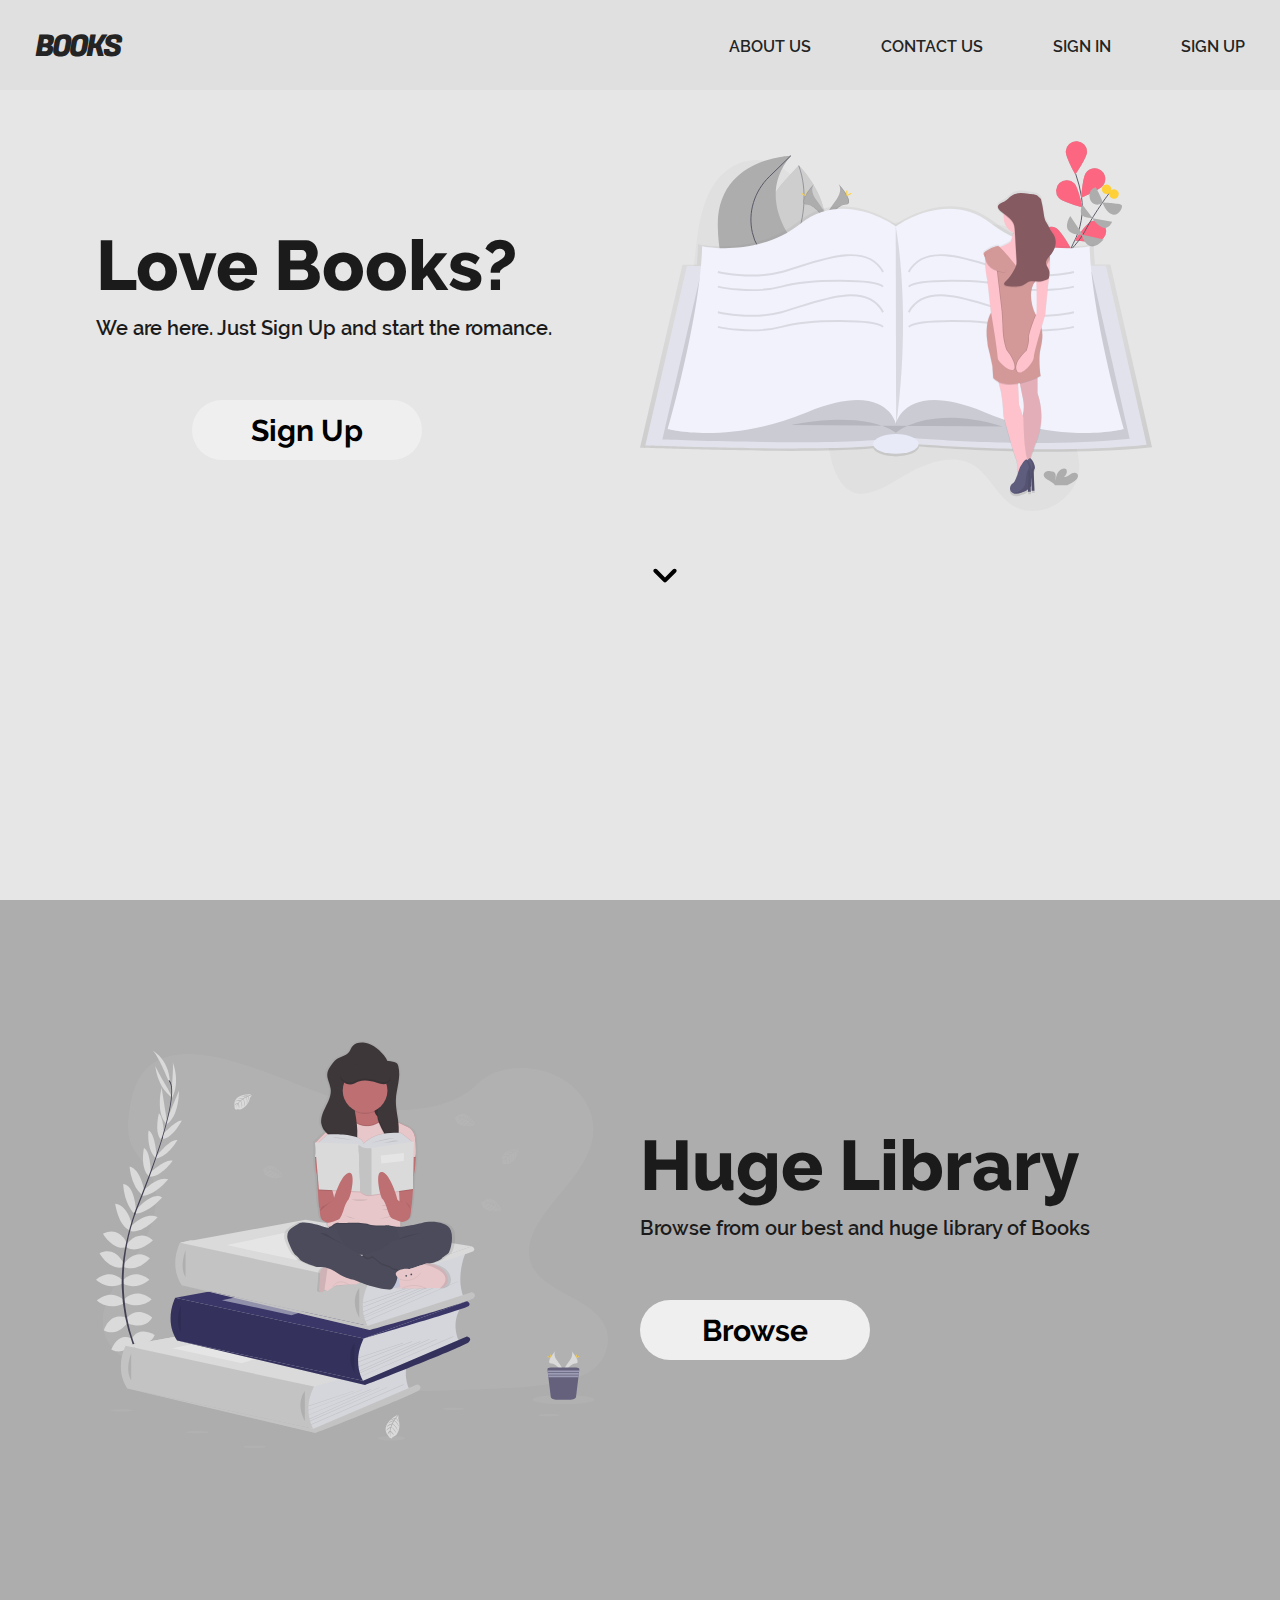
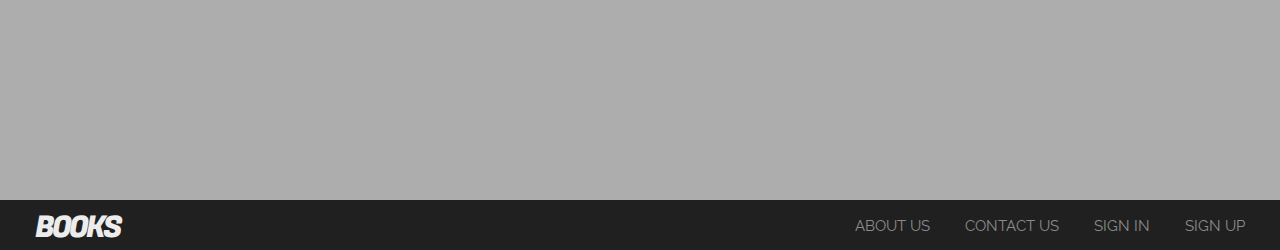
<file: index.html>
<html>
    <head>
        <title> Books </title>
        <link rel="stylesheet" href="style.css">
        <script type="text/javascript" src="script.js"></script>
    </head>

    <body>
        <div id="navbar">
            <a id="logo" href="index.html">BOOKS</a>
            <a class="signup" href="SignUp.htm">SIGN UP</a>
            <a class="signin" href="SignIn.htm">SIGN IN</a>
            <a class="link" href="AboutUs.htm#contact_sec">CONTACT US</a>
            <a class="link" href="AboutUs.htm">ABOUT US</a>
        </div>
        <div id="container">
            <div id="sec_one">
                <div id="sec_one_lhs">
                    <p>
                        Love Books?
                    </p> <br>
                    <p>
                        We are here. Just Sign Up and start the romance.
                    </p> <br>

                    <a href="SignUp.htm">
                        <button>
                            Sign Up
                        </button>
                    </a>
                </div>
                <div id="sec_one_rhs">
                        <img src="Assets/BookLover.svg">
                </div>

                <img id="down_arrow" src="Assets/Down.svg" onclick="scrollDown()">
            </div>

            <div id="sec_two">
                        <div id="sec_two_lhs">
                                <img src="Assets/WideRangeBooks.svg">
                        </div>
                        <div id="sec_two_rhs">
                                <p>
                                    Huge Library
                                </p> <br>
                                <p>
                                    Browse from our best and huge library of Books 
                                </p> <br>

                                <a href="SignUp.htm">
                                    <button>
                                        Browse
                                    </button>
                                </a>
                        </div>
            </div>
        </div>

        <footer>
                <a id="logo" href="index.html">BOOKS</a>
                <a href="SignUp.htm">SIGN UP</a>
                <a href="SignIn.htm">SIGN IN</a>
                <a href="AboutUs.htm#contact_sec">CONTACT US</a>
                <a href="AboutUs.htm">ABOUT US</a>
        </footer>
    </body>
</html>
</file>
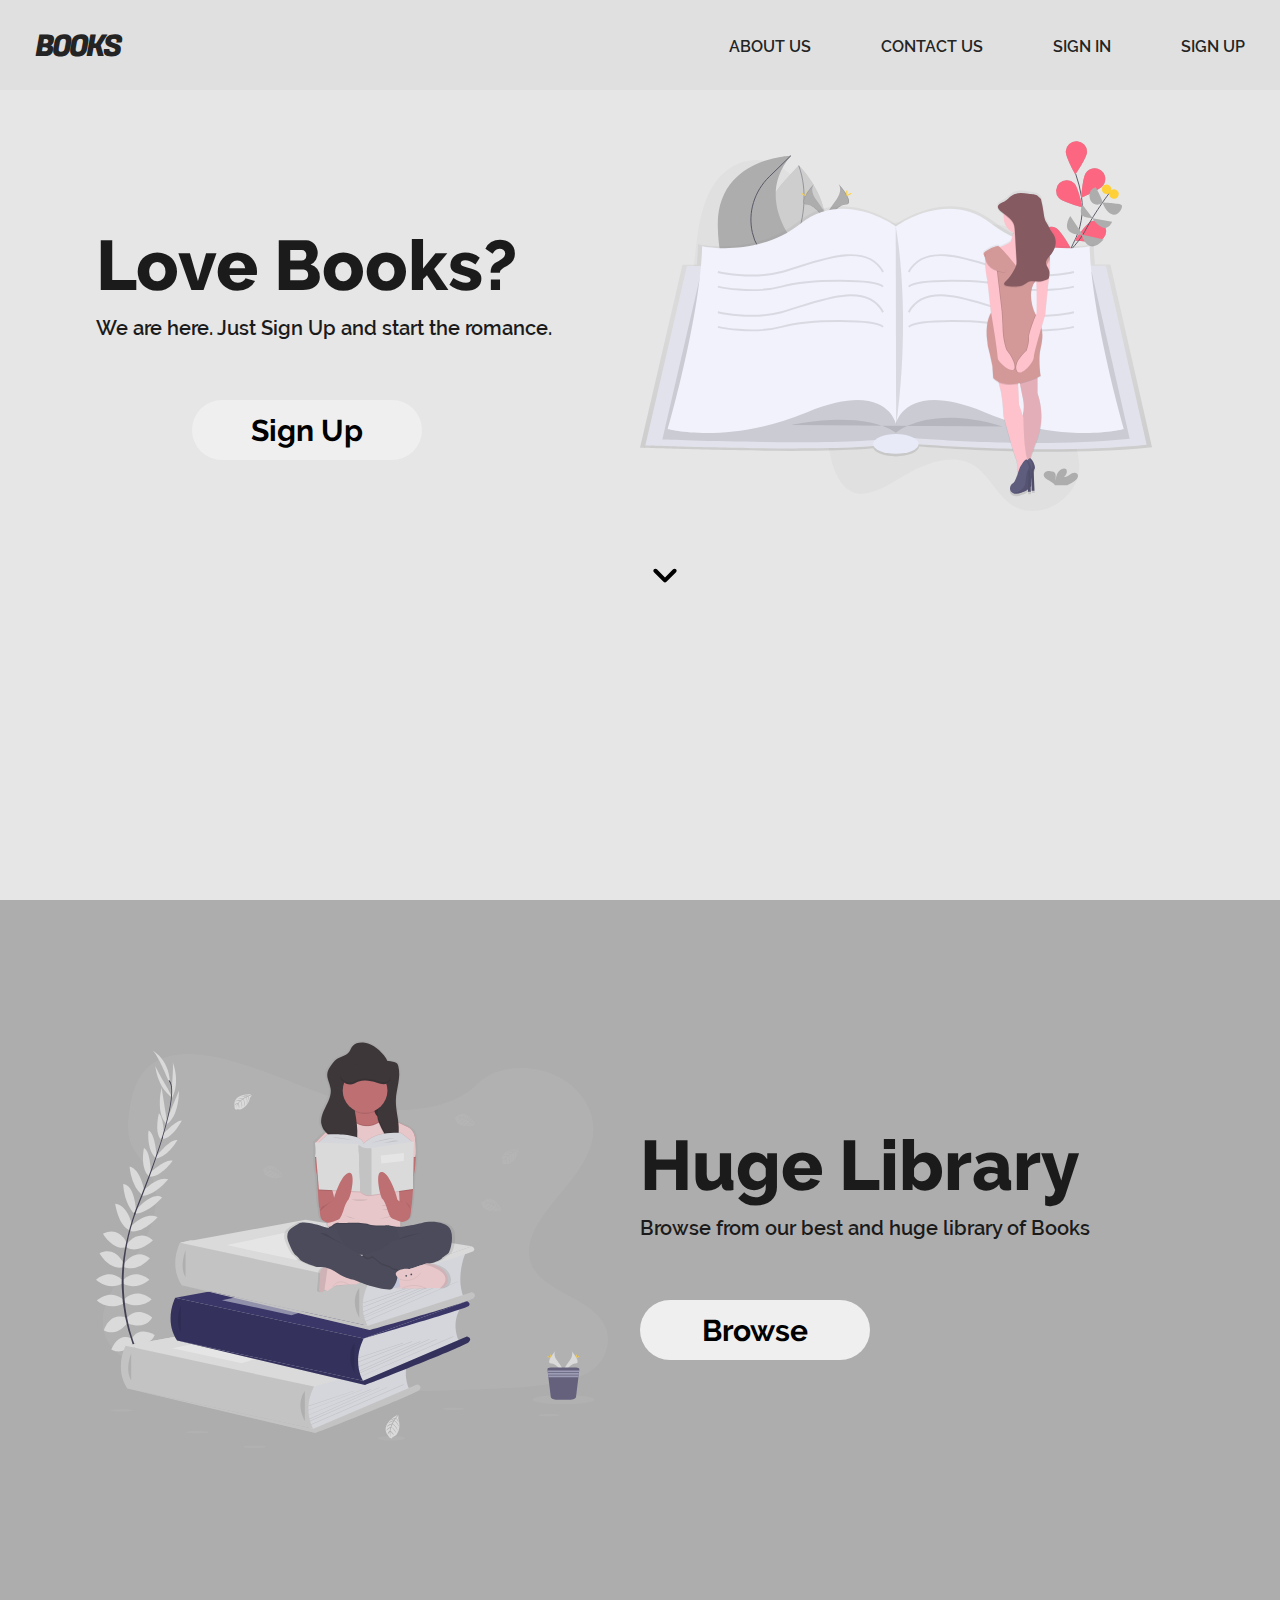
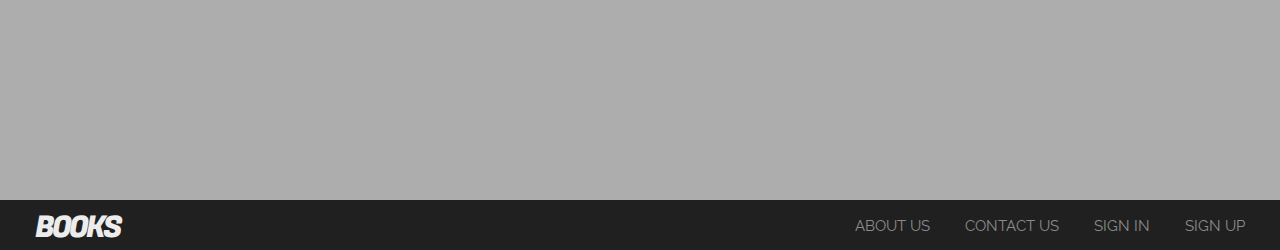
<file: books_website/index.html>
<html>

<head>
    <title> Books </title>
    <link rel="stylesheet" href="style.css">
    <script type="text/javascript" src="script.js"></script>

    <!-- Favicons -->
    <link rel="shortcut icon" href="Assets/favicons/favicon.ico">
    <link rel="icon" sizes="16x16 32x32 64x64" href="Assets/favicons/favicon.ico">
    <link rel="icon" type="image/png" sizes="196x196" href="Assets/favicons/favicon-192.png">
    <link rel="icon" type="image/png" sizes="160x160" href="Assets/favicons/favicon-160.png">
    <link rel="icon" type="image/png" sizes="96x96" href="Assets/favicons/favicon-96.png">
    <link rel="icon" type="image/png" sizes="64x64" href="Assets/favicons/favicon-64.png">
    <link rel="icon" type="image/png" sizes="32x32" href="Assets/favicons/favicon-32.png">
    <link rel="icon" type="image/png" sizes="16x16" href="Assets/favicons/favicon-16.png">
</head>

<body>
    <div id="navbar">
        <a id="logo" href="index.html">BOOKS</a>
        <a class="signup" href="SignUp.htm">SIGN UP</a>
        <a class="signin" href="SignIn.htm">SIGN IN</a>
        <a class="link" href="AboutUs.htm#contact_sec">CONTACT US</a>
        <a class="link" href="AboutUs.htm">ABOUT US</a>
    </div>
    <div id="container">
        <div id="sec_one">
            <div id="sec_one_lhs">
                <p>
                    Love Books?
                </p> <br>
                <p>
                    We are here. Just Sign Up and start the romance.
                </p> <br>

                <a href="SignUp.htm">
                    <button>
                        Sign Up
                    </button>
                </a>
            </div>
            <div id="sec_one_rhs">
                <img src="Assets/BookLover.svg">
            </div>

            <img id="down_arrow" src="Assets/Down.svg" onclick="scrollDown()">
        </div>

        <div id="sec_two">
            <div id="sec_two_lhs">
                <img src="Assets/WideRangeBooks.svg">
            </div>
            <div id="sec_two_rhs">
                <p>
                    Huge Library
                </p> <br>
                <p>
                    Browse from our best and huge library of Books
                </p> <br>

                <a href="SignUp.htm">
                    <button>
                        Browse
                    </button>
                </a>
            </div>
        </div>
    </div>

    <footer>
        <a id="logo" href="index.html">BOOKS</a>
        <a href="SignUp.htm">SIGN UP</a>
        <a href="SignIn.htm">SIGN IN</a>
        <a href="AboutUs.htm#contact_sec">CONTACT US</a>
        <a href="AboutUs.htm">ABOUT US</a>
    </footer>
</body>

</html>
</file>
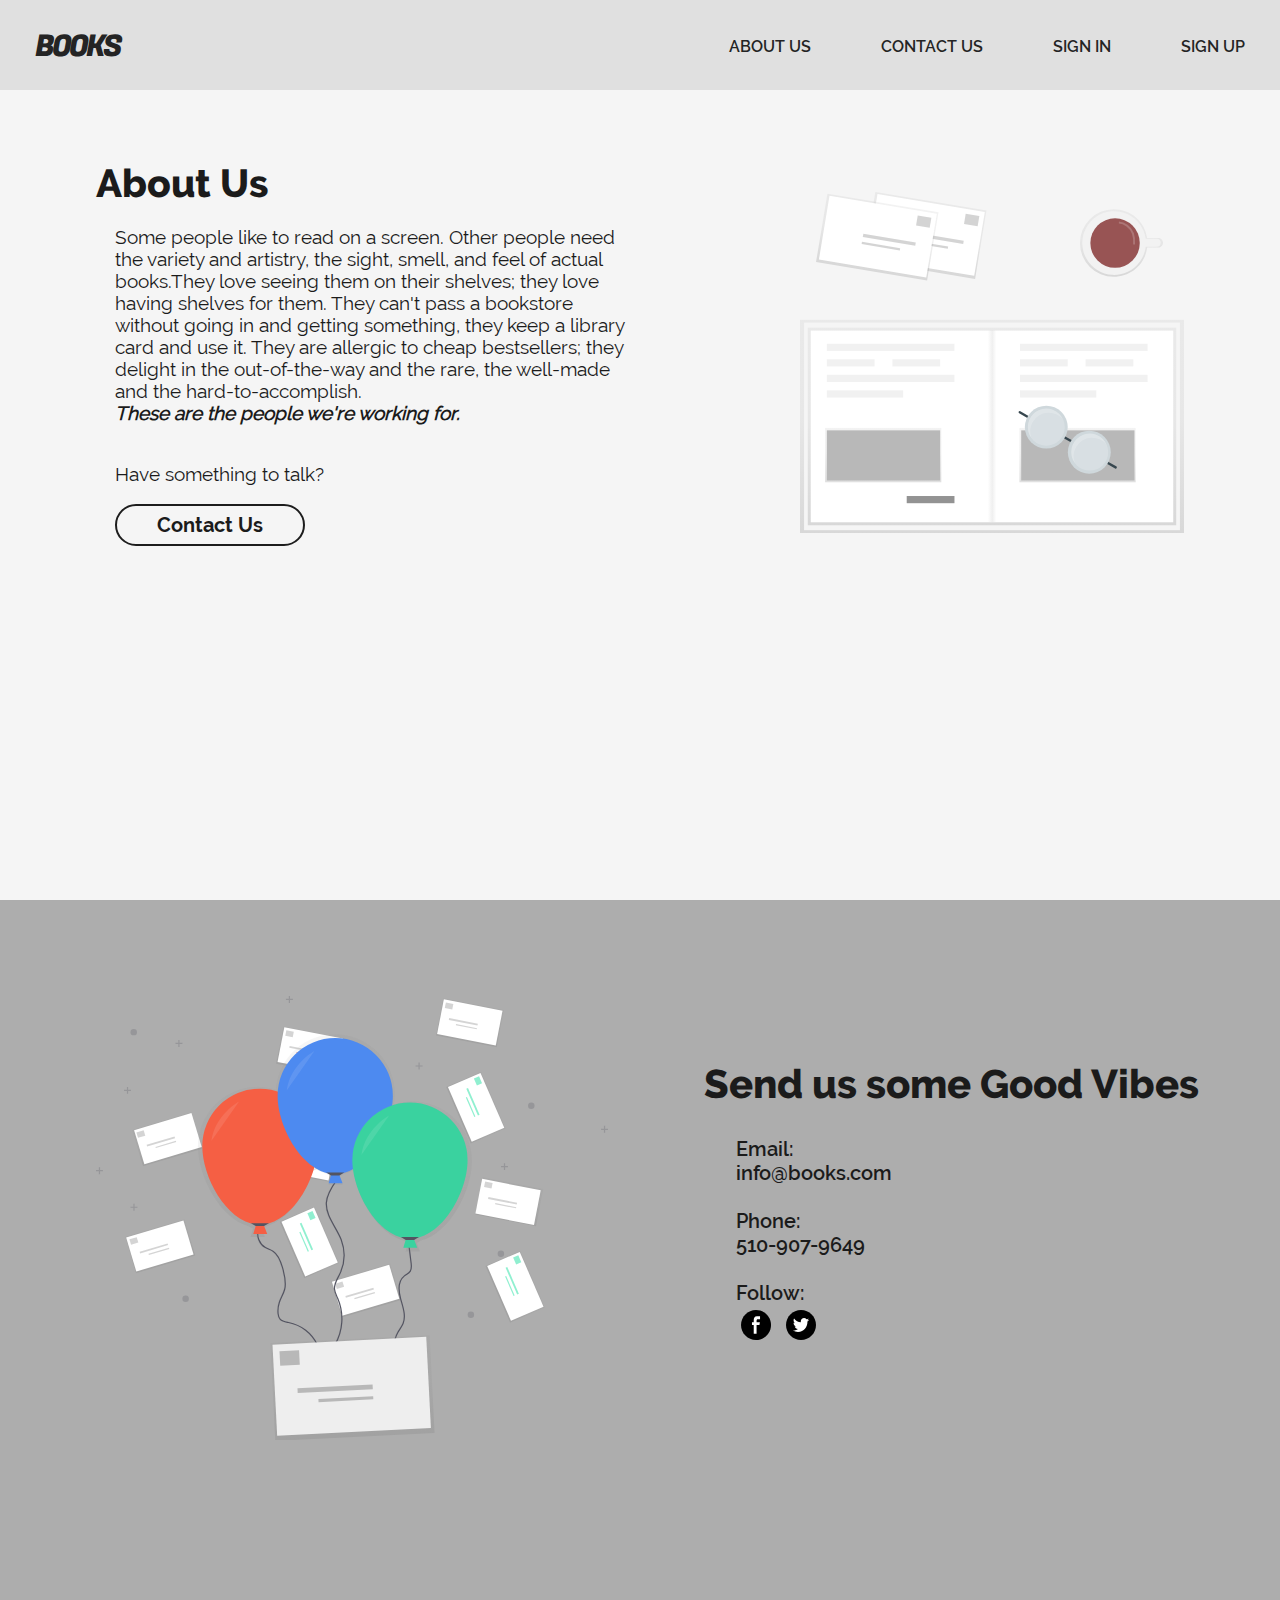
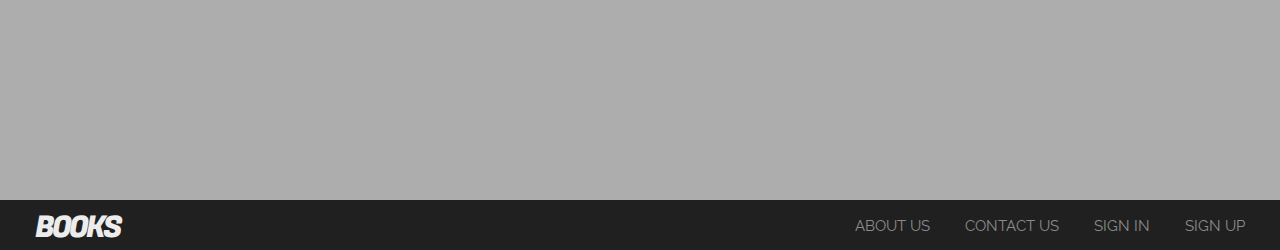
<file: AboutUs.htm>
<html>
    <head>
        <title> Books </title>
        <link rel="stylesheet" href="style.css">
        <script type="text/javascript" src="script.js"></script>
    </head>

    <body>
        <div id="navbar">
            <a id="logo" href="index.html">BOOKS</a>
            <a class="signup" href="SignUp.htm">SIGN UP</a>
            <a class="signin" href="SignIn.htm">SIGN IN</a>
            <a class="link" href="AboutUs.htm#contact_sec">CONTACT US</a>
            <a class="link" href="AboutUs.htm">ABOUT US</a>
        </div>
        <div id="container">
            <div id="about_sec">
                <div id="about_l">
                    <h1>
                        About Us
                    </h1> <br>
                    <p>
                            Some people like to read on a screen. Other people need the variety and artistry, the sight, smell, and feel of actual books.They love seeing them on their shelves; they love having shelves for them.
                            They can't pass a bookstore without going in and getting something, they keep a library card and use it.

                            They are allergic to cheap bestsellers; they delight in the out-of-the-way and the rare, the well-made and the hard-to-accomplish.
                            <br>
                            <i><b>
                            These are the people we're working for.
                            </b></i>
                    </p> <br>
                    <p>
                        Have something to talk?
                    </p> <br>
                    <a>
                            <button onclick="scrollDown()">
                                Contact Us
                            </button>
                    </a>

                </div>
                <div id="about_r">
                        <img src="Assets/About.svg">
                </div>
            </div>

            <div id="contact_sec">
                        <div id="contact_l">
                                <img src="Assets/Contact.svg    ">
                        </div>
                        <div id="contact_r">
                            <h1> Send us some Good Vibes</h1>
                            <p>
                                Email: <br>
                                info@books.com
                                <br> <br>
                                Phone: <br>
                                510-907-9649
                                <br> <br>
                                Follow:<br>
                                <img src="Assets/FB.svg"> <img src="Assets/TW.svg"> 
                            </p>
                        </div>
            </div>
        </div>

        <footer>
                <a id="logo" href="index.html">BOOKS</a>
                <a href="SignUp.htm">SIGN UP</a>
                <a href="SignIn.htm">SIGN IN</a>
                <a href="AboutUs.htm#contact_sec">CONTACT US</a>
                <a href="AboutUs.htm">ABOUT US</a>
        </footer>
    </body>
</html>
</file>
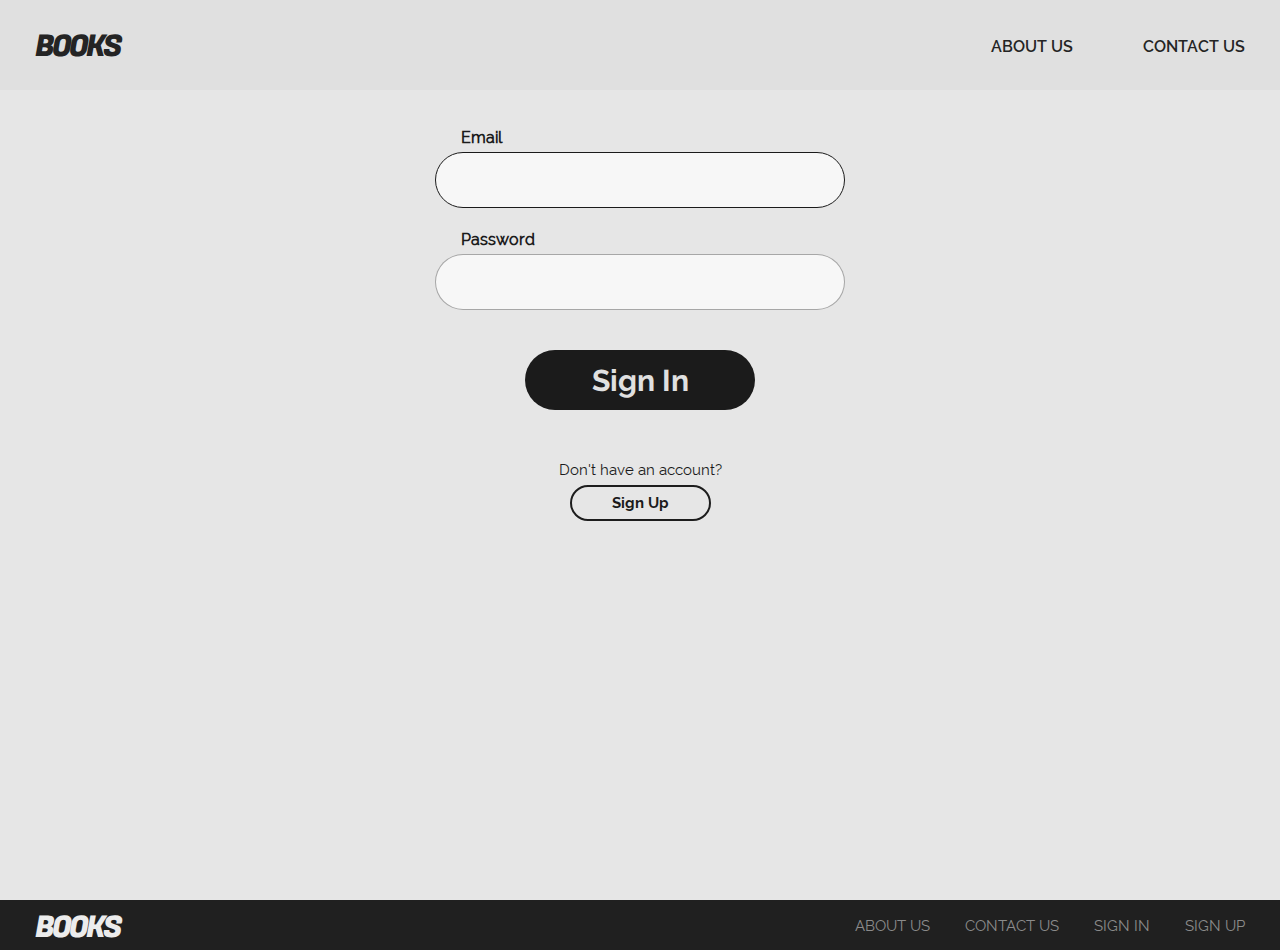
<file: SignIn.htm>
<html>
    <head>
        <title> Books </title>
        <link rel="stylesheet" href="style.css">
        <script type="text/javascript" src="script.js"></script>
    </head>

    <body>
        <div id="navbar">
            <a id="logo" href="index.html">BOOKS</a>
            <a class="link" href="AboutUs.htm#contact_sec">CONTACT US</a>
            <a class="link" href="AboutUs.htm">ABOUT US</a>
        </div>
        <div id="container">     
            <center>
                <form>
                    <div class="container">
                        <label for="email">Email</label><br>
                        <input type="text" placeholder="" name="email" required autofocus>
                        <br>
                    
                        <label for="psw">Password</label><br>
                        <input type="password" placeholder="" name="psw" required>
                        <br> <br>

                        <button type="submit">Sign In</button>
                        <br> <br> <br>

                        <p> Don't have an account?</p>

                        <a href="SignUp.htm" class="sec_button">
                            Sign Up
                        </a>
                        
                    </div>
                 </form>
            </center>
        </div>

        <footer>
                <a id="logo" href="index.html">BOOKS</a>
                <a href="SignUp.htm">SIGN UP</a>
                <a href="SignIn.htm">SIGN IN</a>
                <a href="AboutUs.htm#contact_sec">CONTACT US</a>
                <a href="AboutUs.htm">ABOUT US</a>
        </footer>
    </body>
</html>
</file>
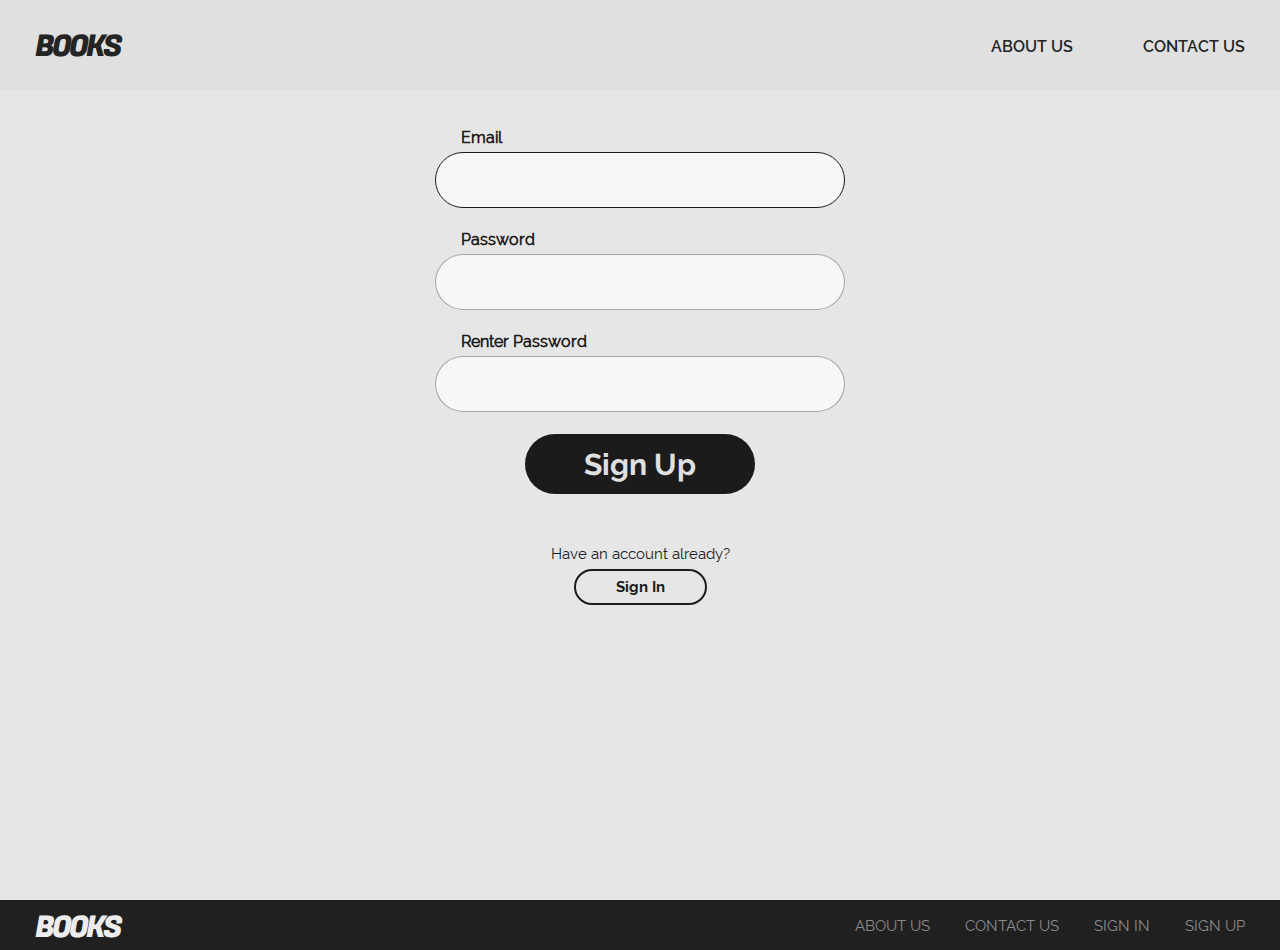
<file: SignUp.htm>
<html>
    <head>
        <title> Books </title>
        <link rel="stylesheet" href="style.css">
        <script type="text/javascript" src="script.js"></script>
    </head>

    <body>
        <div id="navbar">
            <a id="logo" href="index.html">BOOKS</a>
            <a class="link" href="AboutUs.htm#contact_sec">CONTACT US</a>
            <a class="link" href="AboutUs.htm">ABOUT US</a>
        </div>
        <div id="container">
            <center>
                <form>
                    <div class="container">
                        <label for="email">Email</label><br>
                        <input type="text" placeholder="" name="email" required autofocus>
                        <br>
                    
                        <label for="psw">Password</label><br>
                        <input type="password" placeholder="" name="psw" required>
                        <br>
                    
                        <label for="psw-repeat">Renter Password</label><br>
                        <input type="password" placeholder="" name="psw-repeat" required>
                        <br>

                        <button type="submit">Sign Up</button>
                        <br> <br> <br>

                        <p> Have an account already?</p>
                        <a href="SignIn.htm" class="sec_button">
                            Sign In
                        </a>
                    </div>
                </form>
            </center>
        </div>

        <footer>
                <a id="logo" href="index.html">BOOKS</a>
                <a href="SignUp.htm">SIGN UP</a>
                <a href="SignIn.htm">SIGN IN</a>
                <a href="AboutUs.htm#contact_sec">CONTACT US</a>
                <a href="AboutUs.htm">ABOUT US</a>
        </footer>
    </body>
</html>
</file>
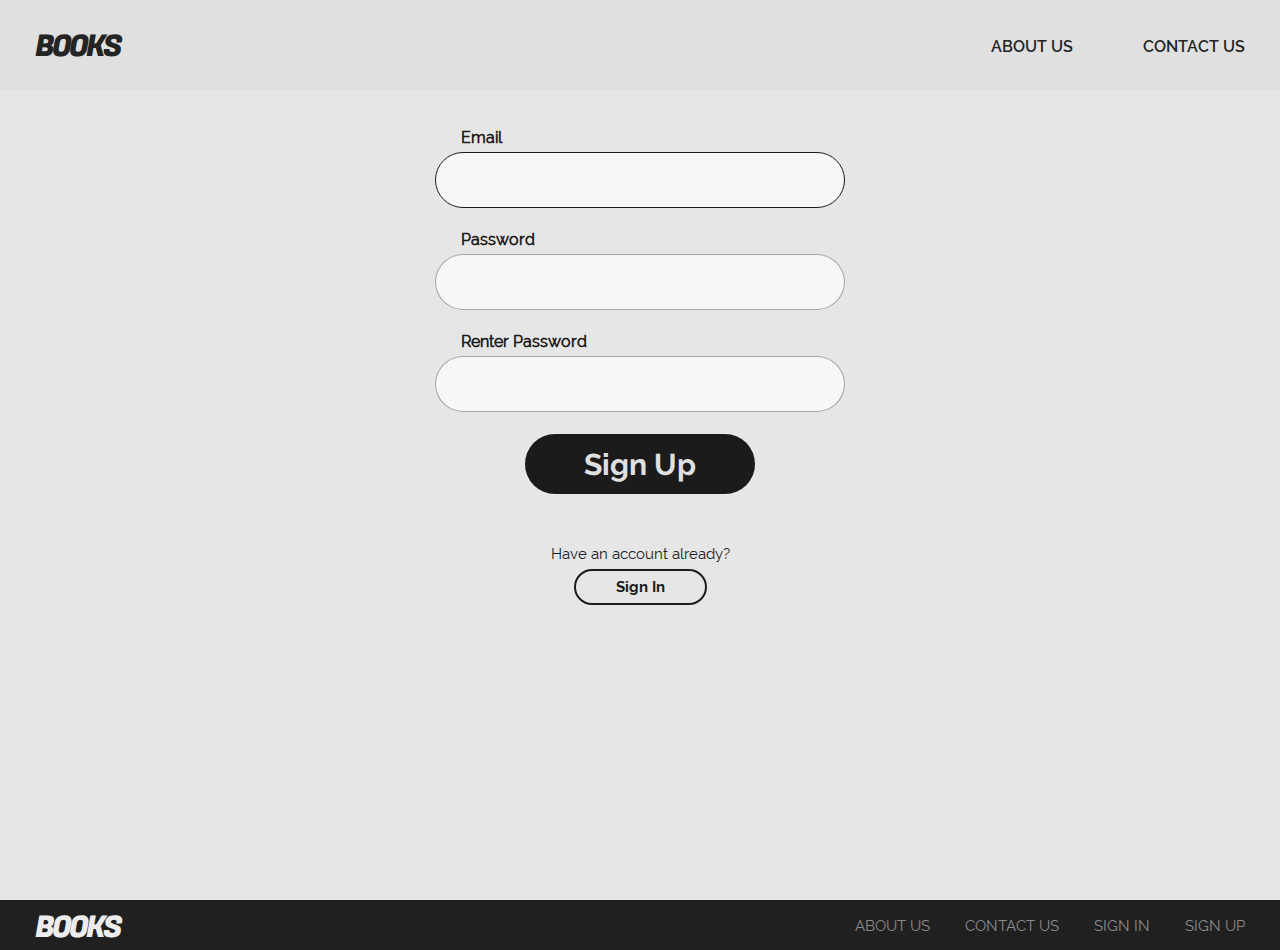
<file: Books/SignUp.htm>
<html>

<head>
    <title> Books </title>
    <link rel="stylesheet" href="style.css">
    <script type="text/javascript" src="script.js"></script>

    <!-- Favicons -->
    <link rel="shortcut icon" href="Assets/favicons/favicon.ico">
    <link rel="icon" sizes="16x16 32x32 64x64" href="Assets/favicons/favicon.ico">
    <link rel="icon" type="image/png" sizes="196x196" href="Assets/favicons/favicon-192.png">
    <link rel="icon" type="image/png" sizes="160x160" href="Assets/favicons/favicon-160.png">
    <link rel="icon" type="image/png" sizes="96x96" href="Assets/favicons/favicon-96.png">
    <link rel="icon" type="image/png" sizes="64x64" href="Assets/favicons/favicon-64.png">
    <link rel="icon" type="image/png" sizes="32x32" href="Assets/favicons/favicon-32.png">
    <link rel="icon" type="image/png" sizes="16x16" href="Assets/favicons/favicon-16.png">
</head>

<body>
    <div id="navbar">
        <a id="logo" href="index.html">BOOKS</a>
        <a class="link" href="AboutUs.htm#contact_sec">CONTACT US</a>
        <a class="link" href="AboutUs.htm">ABOUT US</a>
    </div>
    <div id="container">
        <center>
            <form>
                <div class="container">
                    <label for="email">Email</label><br>
                    <input type="text" placeholder="" name="email" required autofocus>
                    <br>

                    <label for="psw">Password</label><br>
                    <input type="password" placeholder="" name="psw" required>
                    <br>

                    <label for="psw-repeat">Renter Password</label><br>
                    <input type="password" placeholder="" name="psw-repeat" required>
                    <br>

                    <button type="submit">Sign Up</button>
                    <br> <br> <br>

                    <p> Have an account already?</p>
                    <a href="SignIn.htm" class="sec_button">
                        Sign In
                    </a>
                </div>
            </form>
        </center>
    </div>

    <footer>
        <a id="logo" href="index.html">BOOKS</a>
        <a href="SignUp.htm">SIGN UP</a>
        <a href="SignIn.htm">SIGN IN</a>
        <a href="AboutUs.htm#contact_sec">CONTACT US</a>
        <a href="AboutUs.htm">ABOUT US</a>
    </footer>
</body>

</html>
</file>
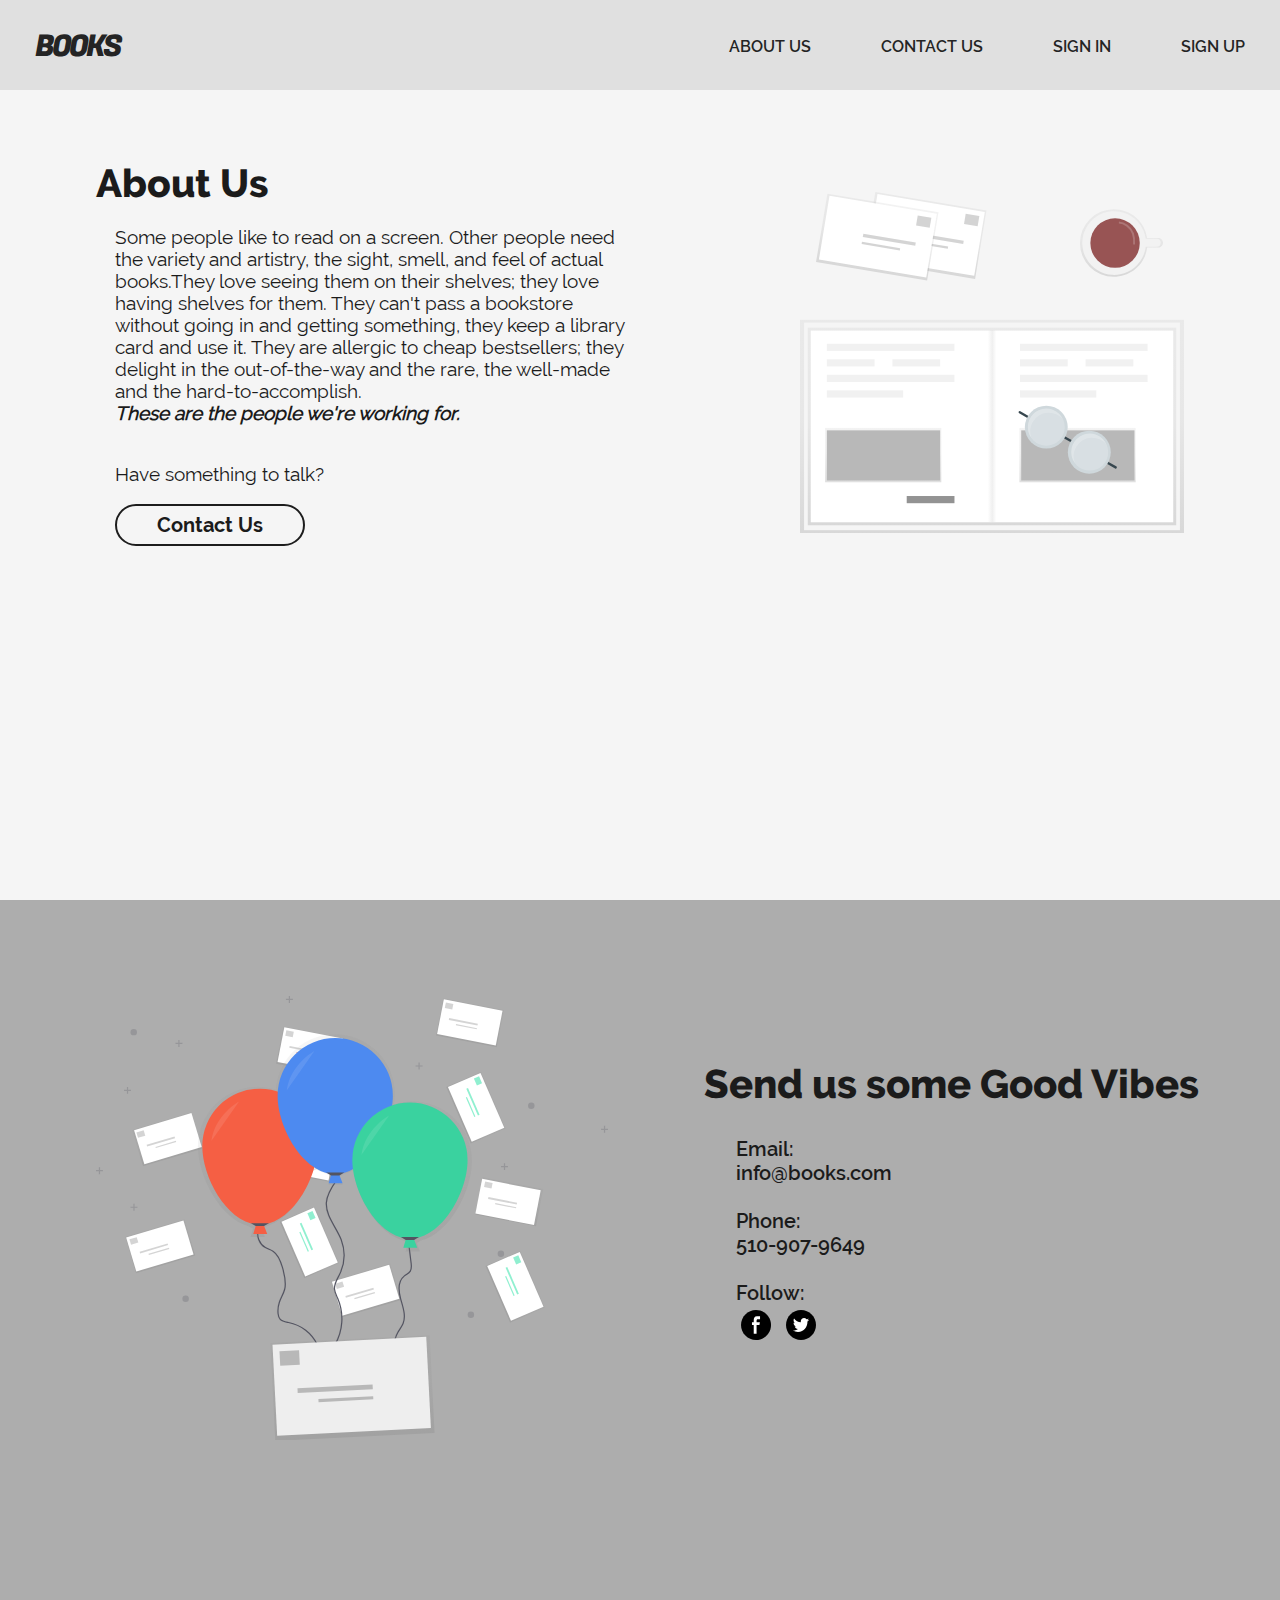
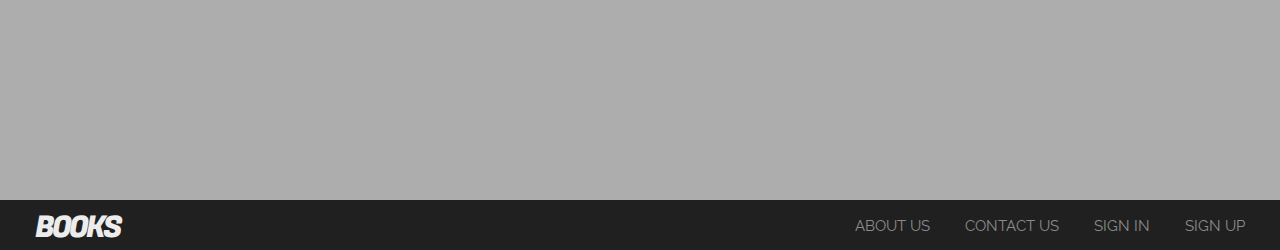
<file: books_website/AboutUs.htm>
<html>

<head>
    <title> Books </title>
    <link rel="stylesheet" href="style.css">
    <script type="text/javascript" src="script.js"></script>

    <!-- Favicons -->
    <link rel="shortcut icon" href="Assets/favicons/favicon.ico">
    <link rel="icon" sizes="16x16 32x32 64x64" href="Assets/favicons/favicon.ico">
    <link rel="icon" type="image/png" sizes="196x196" href="Assets/favicons/favicon-192.png">
    <link rel="icon" type="image/png" sizes="160x160" href="Assets/favicons/favicon-160.png">
    <link rel="icon" type="image/png" sizes="96x96" href="Assets/favicons/favicon-96.png">
    <link rel="icon" type="image/png" sizes="64x64" href="Assets/favicons/favicon-64.png">
    <link rel="icon" type="image/png" sizes="32x32" href="Assets/favicons/favicon-32.png">
    <link rel="icon" type="image/png" sizes="16x16" href="Assets/favicons/favicon-16.png">
</head>

<body>
    <div id="navbar">
        <a id="logo" href="index.html">BOOKS</a>
        <a class="signup" href="SignUp.htm">SIGN UP</a>
        <a class="signin" href="SignIn.htm">SIGN IN</a>
        <a class="link" href="AboutUs.htm#contact_sec">CONTACT US</a>
        <a class="link" href="AboutUs.htm">ABOUT US</a>
    </div>
    <div id="container">
        <div id="about_sec">
            <div id="about_l">
                <h1>
                    About Us
                </h1> <br>
                <p>
                    Some people like to read on a screen. Other people need the variety and artistry, the sight, smell,
                    and feel of actual books.They love seeing them on their shelves; they love having shelves for them.
                    They can't pass a bookstore without going in and getting something, they keep a library card and use
                    it.

                    They are allergic to cheap bestsellers; they delight in the out-of-the-way and the rare, the
                    well-made and the hard-to-accomplish.
                    <br>
                    <i><b>
                            These are the people we're working for.
                        </b></i>
                </p> <br>
                <p>
                    Have something to talk?
                </p> <br>
                <a>
                    <button onclick="scrollDown()">
                        Contact Us
                    </button>
                </a>

            </div>
            <div id="about_r">
                <img src="Assets/About.svg">
            </div>
        </div>

        <div id="contact_sec">
            <div id="contact_l">
                <img src="Assets/Contact.svg    ">
            </div>
            <div id="contact_r">
                <h1> Send us some Good Vibes</h1>
                <p>
                    Email: <br>
                    info@books.com
                    <br> <br>
                    Phone: <br>
                    510-907-9649
                    <br> <br>
                    Follow:<br>
                    <img src="Assets/FB.svg"> <img src="Assets/TW.svg">
                </p>
            </div>
        </div>
    </div>

    <footer>
        <a id="logo" href="index.html">BOOKS</a>
        <a href="SignUp.htm">SIGN UP</a>
        <a href="SignIn.htm">SIGN IN</a>
        <a href="AboutUs.htm#contact_sec">CONTACT US</a>
        <a href="AboutUs.htm">ABOUT US</a>
    </footer>
</body>

</html>
</file>
<file: style.css>
@font-face{
    font-family: "Raleway";
    src: 
    url(Assets/Raleway-Regular.ttf) format("truetype");
}
@font-face{
    font-family: "Raleway-EBold";
    src: 
    url(Assets/Raleway-ExtraBold.ttf) format("truetype");
}
@font-face{
    font-family: "Raleway-Bold";
    src: 
    url(Assets/Raleway-Bold.ttf) format("truetype");
}
@font-face{
    font-family: "Raleway-SBold";
    src: 
    url(Assets/Raleway-SemiBold.ttf) format("truetype");
}
@font-face{
    font-family: "FugazOne";
    src: 
    url(Assets/FugazOne-Regular.ttf) format("truetype");
}

@keyframes float {
    from { transform: translate(0,  0px); }
    50%  { transform: translate(0, -12px); }
    to   { transform: translate(0, 0px); } 
}

button:focus { outline: 0;} 
input[type=text], input[type=password] { outline: 0; }
a:focus { outline: 0; }

/* index.html */
body {
    width: 100%;
    padding: 0;
    margin: 0;
    color: rgb(27, 27, 27);
}

#navbar {
    width: 100%;
    background-color:rgb(224, 224, 224);
    padding: 15px 0px;
    overflow: hidden;
    height: 60px;
    z-index: 500;
    position: absolute;
}

#navbar a {
    border: 0px solid red;
    text-align: center;
    text-decoration: none;
    display: block;
}

#navbar a#logo{
    font-family: 'FugazOne';
    font-size: 30px;
    letter-spacing: -3px;
    float: left;
    color: rgb(36, 36, 36);
    margin: 10px 0px 0px 35px;
    position: absolute;
}

#navbar a.link, #navbar a.signin, #navbar a.signup {
    font-family: 'Raleway-SBold';
    font-size: 16px;
    float: right;
    color: rgb(36, 36, 36);
    padding: 22px 35px;
}

#container {
    overflow: hidden;
    background-color: rgb(46, 46, 46);
    z-index: 100;
    padding: 0;
}

#down_arrow {
    position: absolute;
    z-index: 105;
    margin-top: 43%;
    animation-name: float;
    animation-duration: 1.5s;
    animation-iteration-count: infinite;
    animation-timing-function: ease-in-out;
    width: 50px;
    cursor: pointer;
}

#container div#sec_one{
    height: 100%;
    margin: 0;
    background-color:rgb(230, 230, 230);
    overflow: hidden;
}

#sec_one div#sec_one_lhs {
    float: left;
    width: 50%;
    overflow: hidden;
    /* background-color:rgb(167, 167, 167); */
    height: 100%;
}

#sec_one div#sec_one_lhs p:nth-child(1) {
    margin-top: 35%;
    font-family: 'Raleway-EBold';
    font-size: 70px;
    margin-left: 15%;
    margin-bottom: 0;
    border: 0px solid red;
    display: inline-block;
}

#sec_one div#sec_one_lhs p:nth-child(3){
    margin-top: 10px;
    margin-left: 15%;
    font-family: 'Raleway-SBold';
    font-size: 20px;
    border: 0px solid red;
    display: inline-block;
}

#sec_one div#sec_one_lhs button {
    margin-left: 15%;
    margin-top: 40px;
    height: 60px;
    width: 230px;
    font-size: 30px;
    border: 0px;
    font-family: 'Raleway-Bold';
    border-radius: 100px;
    cursor: pointer;
    position: absolute;
}

#sec_one div#sec_one_lhs button:hover {
    margin-left: 15%;
    margin-top: 40px;
    height: 60px;
    width: 230px;
    font-size: 30px;
    border: 0px;
    font-family: 'Raleway-Bold';
    border-radius: 100px;
    cursor: pointer;
    position: absolute;
}

#sec_one div#sec_one_rhs {
    float: right;
    width: 50%;
    overflow: hidden;
    /* background-color:rgb(121, 121, 121); */
    height: 100%;
}

#sec_one div#sec_one_rhs img {
    margin-top: 22%;
    width: 80%;
    border: 0px solid red;
    margin-right: 15%;
}

#container div#sec_two{
    height: 100%;
    margin: 0;
    background-color:rgb(173, 173, 173);
    overflow: hidden;
}

#sec_two div#sec_two_lhs {
    float: left;
    width: 50%;
    overflow: hidden;
    /* background-color:rgb(167, 167, 167); */
    height: 100%;
}

#sec_two div#sec_two_lhs img {
    margin-top: 22%;
    width: 80%;
    border: 0px solid red;
    margin-left: 15%;
}

#sec_two div#sec_two_rhs {
    float: right;
    width: 50%;
    overflow: hidden;
    /* background-color:rgb(121, 121, 121); */
    height: 100%;
}

#sec_two div#sec_two_rhs p:nth-child(1) {
    margin-top: 35%;
    font-family: 'Raleway-EBold';
    font-size: 70px;
    margin-right: 15%;
    margin-bottom: 0;
    border: 0px solid red;
    display: inline-block;
}

#sec_two div#sec_two_rhs p:nth-child(3){
    margin-top: 10px;
    margin-right: 15%;
    font-family: 'Raleway-SBold';
    font-size: 20px;
    border: 0px solid red;
    display: inline-block;
}

#sec_two div#sec_two_rhs button {
    margin-right: 15%;
    margin-top: 40px;
    height: 60px;
    width: 230px;
    font-size: 30px;
    border: 0px;
    font-family: 'Raleway-Bold';
    border-radius: 100px;
    cursor: pointer;
    position: absolute;
}

footer {
    overflow: hidden;
    height: 50px;
    text-align: center;
    background-color: rgb(32, 32, 32);
}

footer a {
    font-size: 15px;
    font-family: 'Raleway';
    float: right;
    text-decoration: none;
    padding:17px 35px 0px 0px;
    color: rgb(139, 139, 139);
}

footer a#logo {
    font-family: 'FugazOne';
    font-size: 30px;
    letter-spacing: -3px;
    float: left;
    color: rgb(236, 236, 236);
    text-decoration: none;
    padding: 6px 35px;
}


/* Sign Up */
form {
    height: 100%;
    margin: 0;
    background-color:rgb(230, 230, 230);
    overflow: hidden;
}

.container {
    border: 0px solid red;
    width: 40%;
    margin-top: 10%;
    overflow: hidden;
    height: 100%;
}

input[type=text], input[type=password] {
    width: 80%;
    padding: 15px 0;
    padding-left: 30px;
    padding-right: 30px;
    font-family: 'Raleway-Bold';
    font-size: 20px;
    margin: 5px 0 22px 0;
    display: inline-block;
    border: 1px solid rgba(27, 27, 27, 0.363);
    background: rgb(247, 247, 247);
    border-radius: 100px;
}

input[type=text]:hover, input[type=password]:hover {
    background-color: rgb(240, 240, 240);  
}

input[type=text]:focus, input[type=password]:focus {
    border: 1px solid rgb(27, 27, 27);
}

label {
    float: left;
    width: 100%;
    padding:0 0 0 15%;
    text-align: left;
    border: 0px solid red;
    font-family: 'Raleway';
    opacity: 1;
    font-weight: bold;
    margin-top: 0px;
    color:rgba(27, 27, 27);
}

hr {
    opacity: 0.5;
}

.container button {
    height: 60px;
    width: 230px;
    font-size: 30px;
    border: 0px;
    font-family: 'Raleway-Bold';
    border-radius: 100px;
    cursor: pointer;
    color: rgb(224, 224, 224);
    background-color:rgb(27, 27, 27);
}

.container .sec_button {
    padding: 7 40 7 40;
    font-size: 15px;
    font-family: 'Raleway-Bold';
    border-radius: 100px;
    cursor: pointer;
    border: 2px solid rgb(29, 29, 29);
    background-color:rgba(27, 27, 27, 0);
    text-decoration: none;
    color: rgb(27, 27, 27);
}

.container p {
    font-family: 'Raleway';
    font-size: 15px;
}

#container div#about_sec{
    height: 100%;
    margin: 0;
    background-color:rgb(245, 245, 245);
    overflow: hidden;
}

#about_sec div#about_l {
    float: left;
    width: 50%;
    overflow: hidden;
    /* background-color:rgb(167, 167, 167); */
    height: 100%;
}

#about_sec div#about_l h1 {
    margin-top: 25%;
    font-family: 'Raleway-EBold';
    font-size: 39px;
    margin-left: 15%;
    margin-bottom: 0;
    border: 0px solid red;
    display: inline-block;
}

#about_sec div#about_l p{
    margin-top: 20px;
    margin-left: 18%;
    font-family: 'Raleway';
    font-size: 19px;
    
    border: 0px solid red;
    display: inline-block;
}

#about_sec div#about_l button {
    padding: 7 40 7 40;
    font-size: 20px;
    font-family: 'Raleway-Bold';
    border-radius: 100px;
    cursor: pointer;
    border: 2px solid rgb(29, 29, 29);
    background-color:rgba(27, 27, 27, 0);
    text-decoration: none;
    color: rgb(27, 27, 27);
    margin-left: 18%;
}

#about_sec div#about_r {
    float: right;
    width: 50%;
    overflow: hidden;
    /* background-color:rgb(121, 121, 121); */
    height: 100%;
}

#about_sec div#about_r img {
    margin-top: 30%;
    width: 60%;
    border: 0px solid red;
    margin-left: 25%;
}

#container div#contact_sec{
    height: 100%;
    margin: 0;
    background-color:rgb(173, 173, 173);
    overflow: hidden;
}

#contact_sec div#contact_l {
    float: left;
    width: 50%;
    overflow: hidden;
    /* background-color:rgb(167, 167, 167); */
    height: 100%;
}

#contact_sec div#contact_l img {
    margin-top: 15%;
    width: 80%;
    border: 0px solid red;
    margin-left: 15%;
}

#contact_sec div#contact_r {
    float: right;
    width: 50%;
    overflow: hidden;
    /* background-color:rgb(121, 121, 121); */
    height: 100%;
}

#contact_sec div#contact_r h1 {
    margin-top: 25%;
    font-family: 'Raleway-EBold';
    font-size: 40px;
    margin-left: 10%;
    margin-bottom: 0;
    border: 0px solid red;
    display: inline-block;
}

#contact_sec div#contact_r p{
    margin-top: 30px;
    margin-left: 15%;
    font-family: 'Raleway-SBold';
    font-size: 20px;
    border: 0px solid red;
    display: inline-block;
}

#contact_sec div#contact_r p img {
    width: 30;
    padding: 5;
}
</file>
<file: books_website/style.css>
@font-face{
    font-family: "Raleway";
    src: 
    url(Assets/Raleway-Regular.ttf) format("truetype");
}
@font-face{
    font-family: "Raleway-EBold";
    src: 
    url(Assets/Raleway-ExtraBold.ttf) format("truetype");
}
@font-face{
    font-family: "Raleway-Bold";
    src: 
    url(Assets/Raleway-Bold.ttf) format("truetype");
}
@font-face{
    font-family: "Raleway-SBold";
    src: 
    url(Assets/Raleway-SemiBold.ttf) format("truetype");
}
@font-face{
    font-family: "FugazOne";
    src: 
    url(Assets/FugazOne-Regular.ttf) format("truetype");
}

@keyframes float {
    from { transform: translate(0,  0px); }
    50%  { transform: translate(0, -12px); }
    to   { transform: translate(0, 0px); } 
}

button:focus { outline: 0;} 
input[type=text], input[type=password] { outline: 0; }
a:focus { outline: 0; }

/* index.html */
body {
    width: 100%;
    padding: 0;
    margin: 0;
    color: rgb(27, 27, 27);
}

#navbar {
    width: 100%;
    background-color:rgb(224, 224, 224);
    padding: 15px 0px;
    overflow: hidden;
    height: 60px;
    z-index: 500;
    position: absolute;
}

#navbar a {
    border: 0px solid red;
    text-align: center;
    text-decoration: none;
    display: block;
}

#navbar a#logo{
    font-family: 'FugazOne';
    font-size: 30px;
    letter-spacing: -3px;
    float: left;
    color: rgb(36, 36, 36);
    margin: 10px 0px 0px 35px;
    position: absolute;
}

#navbar a.link, #navbar a.signin, #navbar a.signup {
    font-family: 'Raleway-SBold';
    font-size: 16px;
    float: right;
    color: rgb(36, 36, 36);
    padding: 22px 35px;
}

#container {
    overflow: hidden;
    background-color: rgb(46, 46, 46);
    z-index: 100;
    padding: 0;
}

#down_arrow {
    position: absolute;
    z-index: 105;
    margin-top: 43%;
    animation-name: float;
    animation-duration: 1.5s;
    animation-iteration-count: infinite;
    animation-timing-function: ease-in-out;
    width: 50px;
    cursor: pointer;
}

#container div#sec_one{
    height: 100%;
    margin: 0;
    background-color:rgb(230, 230, 230);
    overflow: hidden;
}

#sec_one div#sec_one_lhs {
    float: left;
    width: 50%;
    overflow: hidden;
    /* background-color:rgb(167, 167, 167); */
    height: 100%;
}

#sec_one div#sec_one_lhs p:nth-child(1) {
    margin-top: 35%;
    font-family: 'Raleway-EBold';
    font-size: 70px;
    margin-left: 15%;
    margin-bottom: 0;
    border: 0px solid red;
    display: inline-block;
}

#sec_one div#sec_one_lhs p:nth-child(3){
    margin-top: 10px;
    margin-left: 15%;
    font-family: 'Raleway-SBold';
    font-size: 20px;
    border: 0px solid red;
    display: inline-block;
}

#sec_one div#sec_one_lhs button {
    margin-left: 15%;
    margin-top: 40px;
    height: 60px;
    width: 230px;
    font-size: 30px;
    border: 0px;
    font-family: 'Raleway-Bold';
    border-radius: 100px;
    cursor: pointer;
    position: absolute;
}

#sec_one div#sec_one_lhs button:hover {
    margin-left: 15%;
    margin-top: 40px;
    height: 60px;
    width: 230px;
    font-size: 30px;
    border: 0px;
    font-family: 'Raleway-Bold';
    border-radius: 100px;
    cursor: pointer;
    position: absolute;
}

#sec_one div#sec_one_rhs {
    float: right;
    width: 50%;
    overflow: hidden;
    /* background-color:rgb(121, 121, 121); */
    height: 100%;
}

#sec_one div#sec_one_rhs img {
    margin-top: 22%;
    width: 80%;
    border: 0px solid red;
    margin-right: 15%;
}

#container div#sec_two{
    height: 100%;
    margin: 0;
    background-color:rgb(173, 173, 173);
    overflow: hidden;
}

#sec_two div#sec_two_lhs {
    float: left;
    width: 50%;
    overflow: hidden;
    /* background-color:rgb(167, 167, 167); */
    height: 100%;
}

#sec_two div#sec_two_lhs img {
    margin-top: 22%;
    width: 80%;
    border: 0px solid red;
    margin-left: 15%;
}

#sec_two div#sec_two_rhs {
    float: right;
    width: 50%;
    overflow: hidden;
    /* background-color:rgb(121, 121, 121); */
    height: 100%;
}

#sec_two div#sec_two_rhs p:nth-child(1) {
    margin-top: 35%;
    font-family: 'Raleway-EBold';
    font-size: 70px;
    margin-right: 15%;
    margin-bottom: 0;
    border: 0px solid red;
    display: inline-block;
}

#sec_two div#sec_two_rhs p:nth-child(3){
    margin-top: 10px;
    margin-right: 15%;
    font-family: 'Raleway-SBold';
    font-size: 20px;
    border: 0px solid red;
    display: inline-block;
}

#sec_two div#sec_two_rhs button {
    margin-right: 15%;
    margin-top: 40px;
    height: 60px;
    width: 230px;
    font-size: 30px;
    border: 0px;
    font-family: 'Raleway-Bold';
    border-radius: 100px;
    cursor: pointer;
    position: absolute;
}

footer {
    overflow: hidden;
    height: 50px;
    text-align: center;
    background-color: rgb(32, 32, 32);
}

footer a {
    font-size: 15px;
    font-family: 'Raleway';
    float: right;
    text-decoration: none;
    padding:17px 35px 0px 0px;
    color: rgb(139, 139, 139);
}

footer a#logo {
    font-family: 'FugazOne';
    font-size: 30px;
    letter-spacing: -3px;
    float: left;
    color: rgb(236, 236, 236);
    text-decoration: none;
    padding: 6px 35px;
}


/* Sign Up */
form {
    height: 100%;
    margin: 0;
    background-color:rgb(230, 230, 230);
    overflow: hidden;
}

.container {
    border: 0px solid red;
    width: 40%;
    margin-top: 10%;
    overflow: hidden;
    height: 100%;
}

input[type=text], input[type=password] {
    width: 80%;
    padding: 15px 0;
    padding-left: 30px;
    padding-right: 30px;
    font-family: 'Raleway-Bold';
    font-size: 20px;
    margin: 5px 0 22px 0;
    display: inline-block;
    border: 1px solid rgba(27, 27, 27, 0.363);
    background: rgb(247, 247, 247);
    border-radius: 100px;
}

input[type=text]:hover, input[type=password]:hover {
    background-color: rgb(240, 240, 240);  
}

input[type=text]:focus, input[type=password]:focus {
    border: 1px solid rgb(27, 27, 27);
}

label {
    float: left;
    width: 100%;
    padding:0 0 0 15%;
    text-align: left;
    border: 0px solid red;
    font-family: 'Raleway';
    opacity: 1;
    font-weight: bold;
    margin-top: 0px;
    color:rgba(27, 27, 27);
}

hr {
    opacity: 0.5;
}

.container button {
    height: 60px;
    width: 230px;
    font-size: 30px;
    border: 0px;
    font-family: 'Raleway-Bold';
    border-radius: 100px;
    cursor: pointer;
    color: rgb(224, 224, 224);
    background-color:rgb(27, 27, 27);
}

.container .sec_button {
    padding: 7 40 7 40;
    font-size: 15px;
    font-family: 'Raleway-Bold';
    border-radius: 100px;
    cursor: pointer;
    border: 2px solid rgb(29, 29, 29);
    background-color:rgba(27, 27, 27, 0);
    text-decoration: none;
    color: rgb(27, 27, 27);
}

.container p {
    font-family: 'Raleway';
    font-size: 15px;
}

#container div#about_sec{
    height: 100%;
    margin: 0;
    background-color:rgb(245, 245, 245);
    overflow: hidden;
}

#about_sec div#about_l {
    float: left;
    width: 50%;
    overflow: hidden;
    /* background-color:rgb(167, 167, 167); */
    height: 100%;
}

#about_sec div#about_l h1 {
    margin-top: 25%;
    font-family: 'Raleway-EBold';
    font-size: 39px;
    margin-left: 15%;
    margin-bottom: 0;
    border: 0px solid red;
    display: inline-block;
}

#about_sec div#about_l p{
    margin-top: 20px;
    margin-left: 18%;
    font-family: 'Raleway';
    font-size: 19px;
    
    border: 0px solid red;
    display: inline-block;
}

#about_sec div#about_l button {
    padding: 7 40 7 40;
    font-size: 20px;
    font-family: 'Raleway-Bold';
    border-radius: 100px;
    cursor: pointer;
    border: 2px solid rgb(29, 29, 29);
    background-color:rgba(27, 27, 27, 0);
    text-decoration: none;
    color: rgb(27, 27, 27);
    margin-left: 18%;
}

#about_sec div#about_r {
    float: right;
    width: 50%;
    overflow: hidden;
    /* background-color:rgb(121, 121, 121); */
    height: 100%;
}

#about_sec div#about_r img {
    margin-top: 30%;
    width: 60%;
    border: 0px solid red;
    margin-left: 25%;
}

#container div#contact_sec{
    height: 100%;
    margin: 0;
    background-color:rgb(173, 173, 173);
    overflow: hidden;
}

#contact_sec div#contact_l {
    float: left;
    width: 50%;
    overflow: hidden;
    /* background-color:rgb(167, 167, 167); */
    height: 100%;
}

#contact_sec div#contact_l img {
    margin-top: 15%;
    width: 80%;
    border: 0px solid red;
    margin-left: 15%;
}

#contact_sec div#contact_r {
    float: right;
    width: 50%;
    overflow: hidden;
    /* background-color:rgb(121, 121, 121); */
    height: 100%;
}

#contact_sec div#contact_r h1 {
    margin-top: 25%;
    font-family: 'Raleway-EBold';
    font-size: 40px;
    margin-left: 10%;
    margin-bottom: 0;
    border: 0px solid red;
    display: inline-block;
}

#contact_sec div#contact_r p{
    margin-top: 30px;
    margin-left: 15%;
    font-family: 'Raleway-SBold';
    font-size: 20px;
    border: 0px solid red;
    display: inline-block;
}

#contact_sec div#contact_r p img {
    width: 30;
    padding: 5;
}
</file>
<file: Books/style.css>
@font-face{
    font-family: "Raleway";
    src: 
    url(Assets/Raleway-Regular.ttf) format("truetype");
}
@font-face{
    font-family: "Raleway-EBold";
    src: 
    url(Assets/Raleway-ExtraBold.ttf) format("truetype");
}
@font-face{
    font-family: "Raleway-Bold";
    src: 
    url(Assets/Raleway-Bold.ttf) format("truetype");
}
@font-face{
    font-family: "Raleway-SBold";
    src: 
    url(Assets/Raleway-SemiBold.ttf) format("truetype");
}
@font-face{
    font-family: "FugazOne";
    src: 
    url(Assets/FugazOne-Regular.ttf) format("truetype");
}

@keyframes float {
    from { transform: translate(0,  0px); }
    50%  { transform: translate(0, -12px); }
    to   { transform: translate(0, 0px); } 
}

button:focus { outline: 0;} 
input[type=text], input[type=password] { outline: 0; }
a:focus { outline: 0; }

/* index.html */
body {
    width: 100%;
    padding: 0;
    margin: 0;
    color: rgb(27, 27, 27);
}

#navbar {
    width: 100%;
    background-color:rgb(224, 224, 224);
    padding: 15px 0px;
    overflow: hidden;
    height: 60px;
    z-index: 500;
    position: absolute;
}

#navbar a {
    border: 0px solid red;
    text-align: center;
    text-decoration: none;
    display: block;
}

#navbar a#logo{
    font-family: 'FugazOne';
    font-size: 30px;
    letter-spacing: -3px;
    float: left;
    color: rgb(36, 36, 36);
    margin: 10px 0px 0px 35px;
    position: absolute;
}

#navbar a.link, #navbar a.signin, #navbar a.signup {
    font-family: 'Raleway-SBold';
    font-size: 16px;
    float: right;
    color: rgb(36, 36, 36);
    padding: 22px 35px;
}

#container {
    overflow: hidden;
    background-color: rgb(46, 46, 46);
    z-index: 100;
    padding: 0;
}

#down_arrow {
    position: absolute;
    z-index: 105;
    margin-top: 43%;
    animation-name: float;
    animation-duration: 1.5s;
    animation-iteration-count: infinite;
    animation-timing-function: ease-in-out;
    width: 50px;
    cursor: pointer;
}

#container div#sec_one{
    height: 100%;
    margin: 0;
    background-color:rgb(230, 230, 230);
    overflow: hidden;
}

#sec_one div#sec_one_lhs {
    float: left;
    width: 50%;
    overflow: hidden;
    /* background-color:rgb(167, 167, 167); */
    height: 100%;
}

#sec_one div#sec_one_lhs p:nth-child(1) {
    margin-top: 35%;
    font-family: 'Raleway-EBold';
    font-size: 70px;
    margin-left: 15%;
    margin-bottom: 0;
    border: 0px solid red;
    display: inline-block;
}

#sec_one div#sec_one_lhs p:nth-child(3){
    margin-top: 10px;
    margin-left: 15%;
    font-family: 'Raleway-SBold';
    font-size: 20px;
    border: 0px solid red;
    display: inline-block;
}

#sec_one div#sec_one_lhs button {
    margin-left: 15%;
    margin-top: 40px;
    height: 60px;
    width: 230px;
    font-size: 30px;
    border: 0px;
    font-family: 'Raleway-Bold';
    border-radius: 100px;
    cursor: pointer;
    position: absolute;
}

#sec_one div#sec_one_lhs button:hover {
    margin-left: 15%;
    margin-top: 40px;
    height: 60px;
    width: 230px;
    font-size: 30px;
    border: 0px;
    font-family: 'Raleway-Bold';
    border-radius: 100px;
    cursor: pointer;
    position: absolute;
}

#sec_one div#sec_one_rhs {
    float: right;
    width: 50%;
    overflow: hidden;
    /* background-color:rgb(121, 121, 121); */
    height: 100%;
}

#sec_one div#sec_one_rhs img {
    margin-top: 22%;
    width: 80%;
    border: 0px solid red;
    margin-right: 15%;
}

#container div#sec_two{
    height: 100%;
    margin: 0;
    background-color:rgb(173, 173, 173);
    overflow: hidden;
}

#sec_two div#sec_two_lhs {
    float: left;
    width: 50%;
    overflow: hidden;
    /* background-color:rgb(167, 167, 167); */
    height: 100%;
}

#sec_two div#sec_two_lhs img {
    margin-top: 22%;
    width: 80%;
    border: 0px solid red;
    margin-left: 15%;
}

#sec_two div#sec_two_rhs {
    float: right;
    width: 50%;
    overflow: hidden;
    /* background-color:rgb(121, 121, 121); */
    height: 100%;
}

#sec_two div#sec_two_rhs p:nth-child(1) {
    margin-top: 35%;
    font-family: 'Raleway-EBold';
    font-size: 70px;
    margin-right: 15%;
    margin-bottom: 0;
    border: 0px solid red;
    display: inline-block;
}

#sec_two div#sec_two_rhs p:nth-child(3){
    margin-top: 10px;
    margin-right: 15%;
    font-family: 'Raleway-SBold';
    font-size: 20px;
    border: 0px solid red;
    display: inline-block;
}

#sec_two div#sec_two_rhs button {
    margin-right: 15%;
    margin-top: 40px;
    height: 60px;
    width: 230px;
    font-size: 30px;
    border: 0px;
    font-family: 'Raleway-Bold';
    border-radius: 100px;
    cursor: pointer;
    position: absolute;
}

footer {
    overflow: hidden;
    height: 50px;
    text-align: center;
    background-color: rgb(32, 32, 32);
}

footer a {
    font-size: 15px;
    font-family: 'Raleway';
    float: right;
    text-decoration: none;
    padding:17px 35px 0px 0px;
    color: rgb(139, 139, 139);
}

footer a#logo {
    font-family: 'FugazOne';
    font-size: 30px;
    letter-spacing: -3px;
    float: left;
    color: rgb(236, 236, 236);
    text-decoration: none;
    padding: 6px 35px;
}


/* Sign Up */
form {
    height: 100%;
    margin: 0;
    background-color:rgb(230, 230, 230);
    overflow: hidden;
}

.container {
    border: 0px solid red;
    width: 40%;
    margin-top: 10%;
    overflow: hidden;
    height: 100%;
}

input[type=text], input[type=password] {
    width: 80%;
    padding: 15px 0;
    padding-left: 30px;
    padding-right: 30px;
    font-family: 'Raleway-Bold';
    font-size: 20px;
    margin: 5px 0 22px 0;
    display: inline-block;
    border: 1px solid rgba(27, 27, 27, 0.363);
    background: rgb(247, 247, 247);
    border-radius: 100px;
}

input[type=text]:hover, input[type=password]:hover {
    background-color: rgb(240, 240, 240);  
}

input[type=text]:focus, input[type=password]:focus {
    border: 1px solid rgb(27, 27, 27);
}

label {
    float: left;
    width: 100%;
    padding:0 0 0 15%;
    text-align: left;
    border: 0px solid red;
    font-family: 'Raleway';
    opacity: 1;
    font-weight: bold;
    margin-top: 0px;
    color:rgba(27, 27, 27);
}

hr {
    opacity: 0.5;
}

.container button {
    height: 60px;
    width: 230px;
    font-size: 30px;
    border: 0px;
    font-family: 'Raleway-Bold';
    border-radius: 100px;
    cursor: pointer;
    color: rgb(224, 224, 224);
    background-color:rgb(27, 27, 27);
}

.container .sec_button {
    padding: 7 40 7 40;
    font-size: 15px;
    font-family: 'Raleway-Bold';
    border-radius: 100px;
    cursor: pointer;
    border: 2px solid rgb(29, 29, 29);
    background-color:rgba(27, 27, 27, 0);
    text-decoration: none;
    color: rgb(27, 27, 27);
}

.container p {
    font-family: 'Raleway';
    font-size: 15px;
}

#container div#about_sec{
    height: 100%;
    margin: 0;
    background-color:rgb(245, 245, 245);
    overflow: hidden;
}

#about_sec div#about_l {
    float: left;
    width: 50%;
    overflow: hidden;
    /* background-color:rgb(167, 167, 167); */
    height: 100%;
}

#about_sec div#about_l h1 {
    margin-top: 25%;
    font-family: 'Raleway-EBold';
    font-size: 39px;
    margin-left: 15%;
    margin-bottom: 0;
    border: 0px solid red;
    display: inline-block;
}

#about_sec div#about_l p{
    margin-top: 20px;
    margin-left: 18%;
    font-family: 'Raleway';
    font-size: 19px;
    
    border: 0px solid red;
    display: inline-block;
}

#about_sec div#about_l button {
    padding: 7 40 7 40;
    font-size: 20px;
    font-family: 'Raleway-Bold';
    border-radius: 100px;
    cursor: pointer;
    border: 2px solid rgb(29, 29, 29);
    background-color:rgba(27, 27, 27, 0);
    text-decoration: none;
    color: rgb(27, 27, 27);
    margin-left: 18%;
}

#about_sec div#about_r {
    float: right;
    width: 50%;
    overflow: hidden;
    /* background-color:rgb(121, 121, 121); */
    height: 100%;
}

#about_sec div#about_r img {
    margin-top: 30%;
    width: 60%;
    border: 0px solid red;
    margin-left: 25%;
}

#container div#contact_sec{
    height: 100%;
    margin: 0;
    background-color:rgb(173, 173, 173);
    overflow: hidden;
}

#contact_sec div#contact_l {
    float: left;
    width: 50%;
    overflow: hidden;
    /* background-color:rgb(167, 167, 167); */
    height: 100%;
}

#contact_sec div#contact_l img {
    margin-top: 15%;
    width: 80%;
    border: 0px solid red;
    margin-left: 15%;
}

#contact_sec div#contact_r {
    float: right;
    width: 50%;
    overflow: hidden;
    /* background-color:rgb(121, 121, 121); */
    height: 100%;
}

#contact_sec div#contact_r h1 {
    margin-top: 25%;
    font-family: 'Raleway-EBold';
    font-size: 40px;
    margin-left: 10%;
    margin-bottom: 0;
    border: 0px solid red;
    display: inline-block;
}

#contact_sec div#contact_r p{
    margin-top: 30px;
    margin-left: 15%;
    font-family: 'Raleway-SBold';
    font-size: 20px;
    border: 0px solid red;
    display: inline-block;
}

#contact_sec div#contact_r p img {
    width: 30;
    padding: 5;
}
</file>
